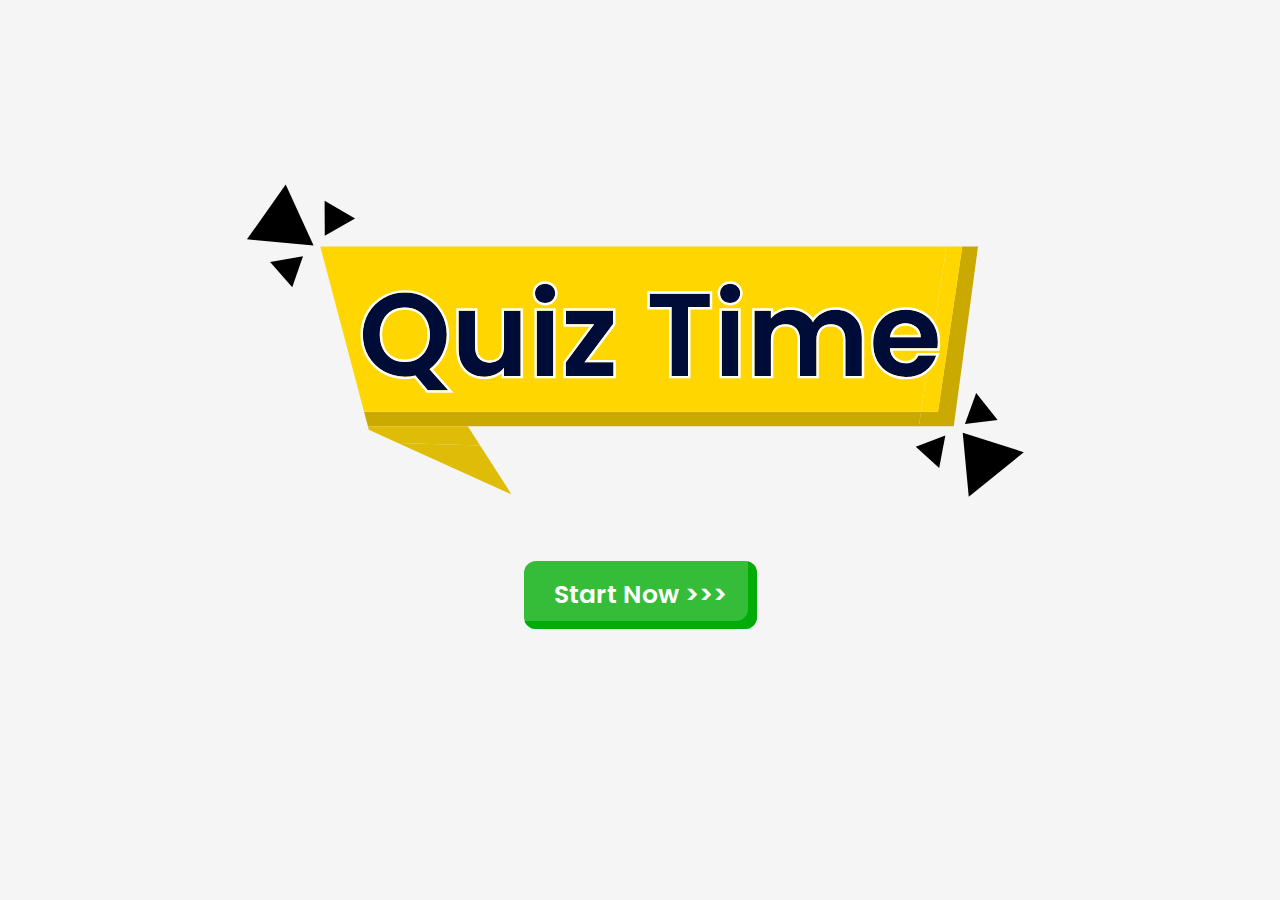
<file: index.html>
<!DOCTYPE html>
<html lang="en">

<head>
    <meta charset="UTF-8">
    <meta name="viewport" content="width=device-width, initial-scale=1.0">
    <title>Quiz Time | Home</title>
    <link rel="stylesheet" href="style.css">
    <link rel="shortcut icon" href="images/correct.svg" type="image/x-icon">
    <link
        href="https://fonts.googleapis.com/css?family=Poppins:100,100italic,200,200italic,300,300italic,regular,italic,500,500italic,600,600italic,700,700italic,800,800italic,900,900italic"
        rel="stylesheet" />
</head>

<body>
    <main>
        <figcaption class="image">
            <img src="images/Group 4.svg" alt="Quiz Time" draggable="false">
        </figcaption>
        <button class="btn">Start Now >>></button>

        <p id="score"></p>
    </main>

    <script>
        document.querySelector('.btn').addEventListener('click', () => location.assign('quiz.html'));

        const score = document.querySelector('#score');
        let scoreBoard = localStorage.getItem('score');

        if(!scoreBoard){
            score.innerHTML = '';
        }else{
            score.innerHTML = 'Your highScore is ' + scoreBoard + ';';
        }
    </script>
</body>

</html>
</file>
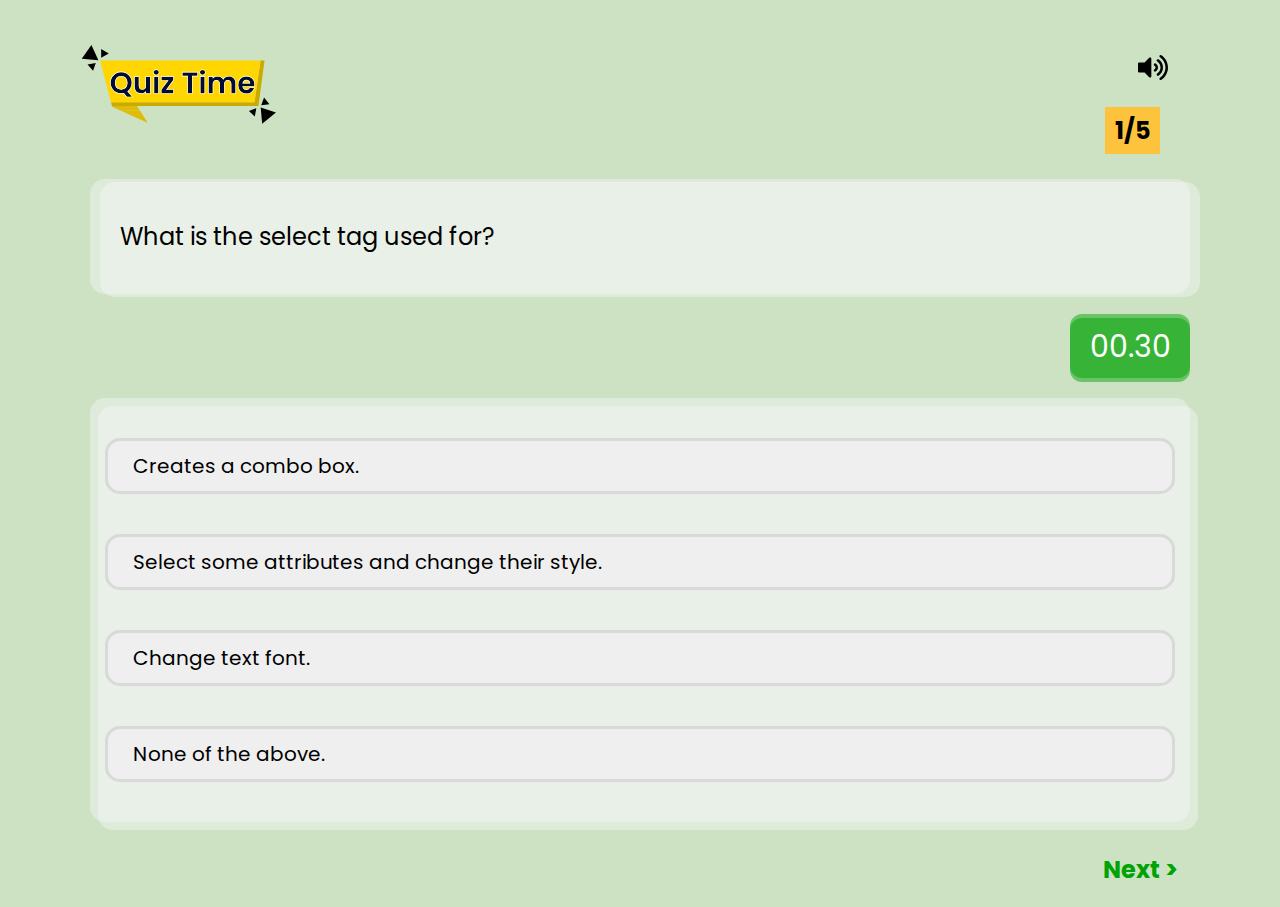
<file: quiz.html>
<!DOCTYPE html>
<html lang="en">

<head>
    <meta charset="UTF-8">
    <meta name="viewport" content="width=device-width, initial-scale=1.0">
    <title>Quiz Time | Quiz game</title>
    <link rel="stylesheet" href="style-quiz.css">
    <link rel="shortcut icon" href="images/correct.svg" type="image/x-icon">
    <link href="https://fonts.googleapis.com/css?family=Poppins:100,100italic,200,200italic,300,300italic,regular,italic,500,500italic,600,600italic,700,700italic,800,800italic,900,900italic" rel="stylesheet" />
    <script src="quiz.js" defer></script>
</head>

<body>
    <header>
        <div class="logo">
            <img src="images/Group 4.svg" alt="quiz Time">
        </div>
        <nav>
            <div class="audio"></div>
            <div class="score">1/5</div>
        </nav>
    </header>
    <main class="container">
        <div class="question-box"></div>
        <div class="box">
            <div class="timer"><span>00.30</span></div>
        </div>
        <div class="option-box">
            <button class="option" data-number="1"></button>
            <button class="option" data-number="2"></button>
            <button class="option" data-number="3"></button>
            <button class="option" data-number="4"></button>
        </div>
        <div class="box">
            <button class="btn-next">next ></button>
        </div>
        <audio id="correct" src="audio/correct-156911.mp3" controls></audio>
        <audio id="incorrect" src="audio/wrong-47985.mp3" controls></audio>
    </main>
</body>

</html>
</file>
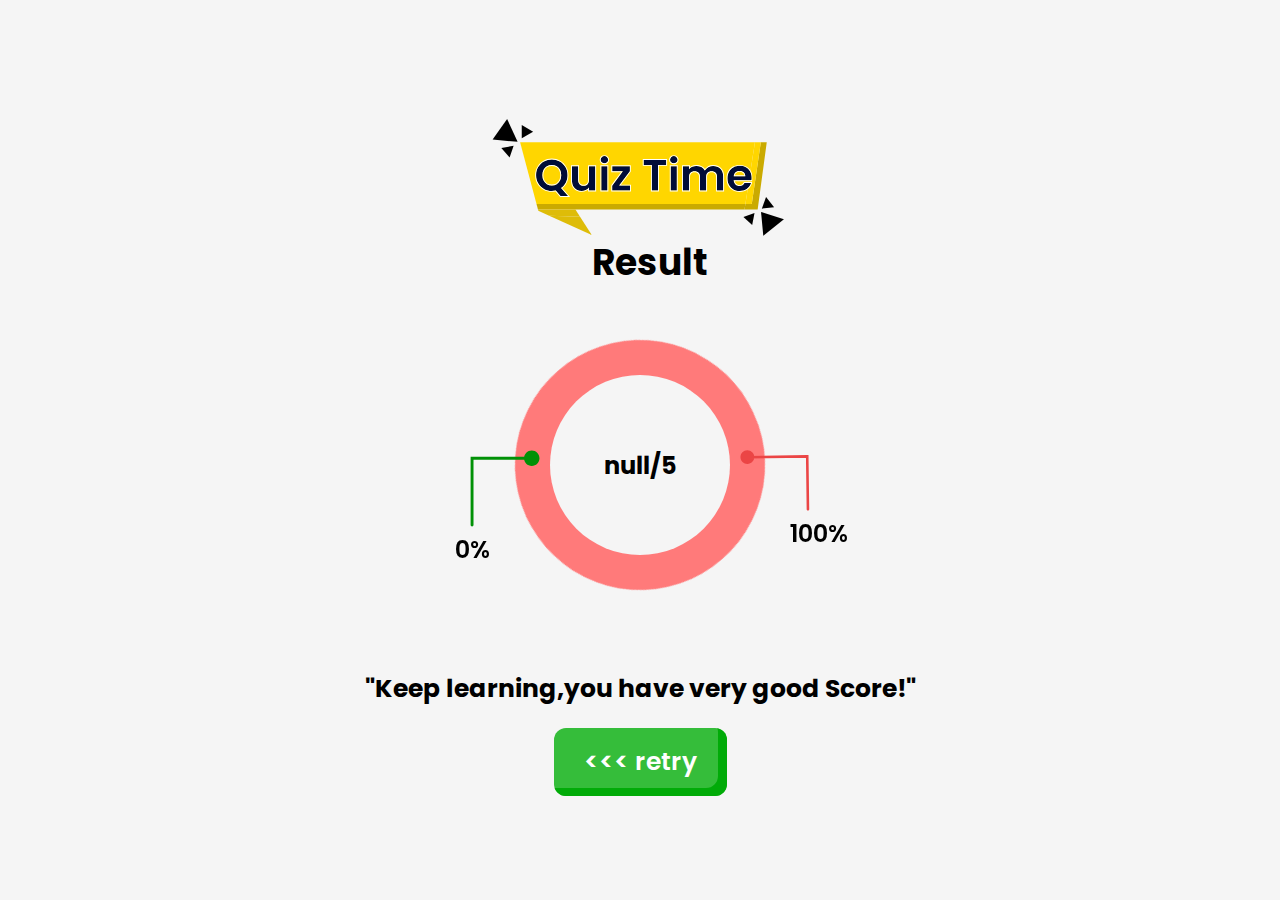
<file: result.html>
<!DOCTYPE html>
<html lang="en">

<head>
    <meta charset="UTF-8">
    <meta name="viewport" content="width=device-width, initial-scale=1.0">
    <title>Quiz Time | Result</title>
    <link rel="stylesheet" href="style.css">
    <link rel="shortcut icon" href="images/correct.svg" type="image/x-icon">
    <link
        href="https://fonts.googleapis.com/css?family=Poppins:100,100italic,200,200italic,300,300italic,regular,italic,500,500italic,600,600italic,700,700italic,800,800italic,900,900italic"
        rel="stylesheet" />
    <style>
        body {
            flex-direction: column;
            font-family: 'Poppins', sans-serif;
        }

        .heading {
            display: flex;
            flex-direction: column;
            align-items: center;
            font-size: 24px;
        }

        .img-heading {
            width: 300px;
            height: 150px;
        }

        h2 {
            margin-top: -20px;
            margin-left: 20px;
        }

        .graph-result-container {
            position: relative;
        }

        .result-pie-graph {
            margin-top: 50px;
            width: 250px;
            height: 250px;
            border-radius: 50%;
            display: flex;
            align-items: center;
            justify-content: center;
            transform: rotateY(180deg);
            background: conic-gradient(rgba(53, 189, 58, 1) 300deg, rgba(255, 122, 122, 1) 0deg);
        }

        .pie-circle {
            width: 180px;
            height: 180px;
            background-color: #f5f5f5;
            border-radius: 50%;
            transform: rotateY(-180deg);
            display: inherit;
            align-items: inherit;
            justify-content: inherit;
        }

        .pie-circle h2 {
            margin: 0;
        }

        .correct-result {
            position: absolute;
            top: 160px;
            left: -45px;
            display: flex;
            flex-direction: column;
            width: 50%;
        }

        img {
            width: 70px;
        }

        .incorrect-result {
            position: absolute;
            top: 160px;
            right: -100px;
            display: flex;
            flex-direction: column;
            width: 50%;
        }

        .correct-result span,
        .incorrect-result span {
            font-size: 24px;
        }

        .correct-result span {
            position: relative;
            left: -15px;
            top: 5px;
            font-weight: 600;
        }

        .incorrect-result span {
            position: relative;
            left: 50px;
            top: 5px;
            font-weight: 600;
        }

        .btn-retry {
            margin-top: 20px;
        }

        .statement {
            margin-top: 80px;
            font-size: 25px;
            font-weight: 700;
        }

        @media (max-width: 670px) {
            .img-heading {
                width: 220px;
            }

            .heading h2 {
                font-size: 18px;
            }

            .result-pie-graph {
                width: 160px;
                height: 160px;
            }

            .pie-circle {
                width: 100px;
                height: 100px;
            }

            .pie-circle h2 {
                font-size: 14px;
            }

            img {
                width: 40px;
                margin: auto;
            }

            .correct-result {
                top: 125px;
                left: -45px;
            }

            .incorrect-result {
                top: 125px;
                right: -45px;
            }

            .correct-result span,
            .incorrect-result span {
                font-size: 12px;
                text-align: center;
            }

            .incorrect-result span {
                text-align: start;
            }

            .statement {
                font-size: 18px;
                text-align: center;
            }
        }

        @media (max-width: 550px) {
            .statement {
                font-size: 14px;
            }
        }
    </style>
    <script src="result.js" defer></script>
</head>

<body>
    <div class="heading">
        <img class="img-heading" src="images/Group 4.svg" alt="Group">
        <h2>Result</h2>
    </div>

    <div class="graph-result-container">
        <div class="result-pie-graph">
            <div class="pie-circle">
                <h2>22/25</h2>
            </div>
        </div>
        <div class="correct-result">
            <img src="images/Vector 4.svg" alt="">
            <span>70%</span>
        </div>
        <div class="incorrect-result">
            <img src="images/Vector 5.svg" alt="">
            <span>30%</span>
        </div>
    </div>

    <p class="statement"></p>
    <button class="btn btn-retry"> <<< retry</button>
</body>

</html>
</file>
<file: style.css>
* {
    margin: 0;
    padding: 0;
    box-sizing: border-box;
    font-family: 'poppins', sans-serif;
}

body {
    min-height: 100vh;
    display: flex;
    justify-content: center;
    align-items: center;
    background-color: #F5F5F5;
}

main {
    display: flex;
    flex-direction: column;
    align-items: center;
    gap: 40px;
    margin-top: -80px;
}

.image {
    margin-top: 10%;
    max-width: 800px;
    width: 100%;
    object-fit: cover;
    object-position: center;
}

.image img {
    width: 100%;
}

.btn {
    padding: 15px 30px;
    font-size: 25px;
    font-weight: 600;
    border-radius: 12px;
    box-shadow: inset -9px -8px 0 0 #01AB08;
    border: none;
    cursor: pointer;
    color: #fff;
    background-color: #35BD3A;
}

.btn:active{
    box-shadow: inset -4px -6px 0 0 #46a249;
}

.btn:hover{
    opacity: 0.8;
}
.btn a{
    text-decoration: none;
    color: #fff;
}

#score{
    font-family: sans-serif;
    font-size: 20px;
    font-weight: 700;
    margin-top: 50px;
}

@media (max-width: 980px) {
    .image {
        max-width: 500px;
    }
}

@media (max-width: 610px) {
    .image {
        max-width: 300px;
    }

    .btn {
        padding: 11px 20px;
        font-size: 18px;
    }
}
</file>
<file: style-quiz.css>
* {
    margin: 0;
    padding: 0;
    box-sizing: border-box;
    font-family: 'poppins', sans-serif;
}

:root{
    --timer-bg-color: rgba(0, 163, 5, 0.48);
    --body-bg-color: #CCE2C2;
    --btn-color: hsla(122, 100%, 32%);
}

body{
    background-color: var(--body-bg-color);
}

header{
    display: flex;
    justify-content: space-between;
    align-items: center;
    max-width: 1200px;
    width: 100%;
    margin-inline: auto;
    padding: 25px 40px;
}

.logo{
    max-width: 200px;
    object-fit: cover;
    object-position: center;
}

nav{
    display: flex;
    flex-direction: column;
    align-items: center;
    gap: 20px;
    margin-top: 30px;
}

.audio{
    max-width: 30px;
    cursor: pointer;
}

.logo img,.audio img{
    width: 100%;
}

.score{
    background-color: #FEC33D;
    padding: 6px 10px;
    font-size: 24px;
    font-weight: 700;
    margin-right: 40px;
}

.container{
    margin-inline: 40px;
    display: flex;
    flex-direction: column;
}

.question-box{
    background-color: rgba(245, 245, 245, 0.48);
    padding: 40px 30px;
    border-radius: 15px;
    font-size: 24px;
    max-width: 1100px;
    width: 100%;
    margin-inline: auto;
    position: relative;
}

.question-box::before{
    content: "";
    position: absolute;
    width: 100%;
    height: 100%;
    border-radius: 15px;
    top: 3px;
    left: 10px;
    z-index: -1;
    background-color: rgba(245, 245, 245, 0.48);
}

.box{
    max-width: 1100px;
    width: 100%;
    margin-inline: auto;
    display: flex;
    justify-content: flex-end;
    align-items: center;
}

.timer{
    width: 120px;
    font-size: 30px;
    margin-top: 20px;
    padding: 8px 10px;
    padding-top: 10px;
    background-color: var(--timer-bg-color);
    color: #fff;
    display: flex;
    align-items: center;
    justify-content: center;
    position: relative;
    border-radius: 12px;
}

.timer::before{
    content: '';
    position: absolute;
    top: 4px;
    left: 0;
    width: 100%;
    height: 100%;
    border-radius: 12px;
    z-index: -1;
    background-color: var(--timer-bg-color);
}

.option-box{
    margin-top: 20px;
    margin-bottom: 30px;
    border-radius: 15px;
    padding: 20px 15px;
    max-width: 1100px;
    width: 100%;
    margin-inline: auto;
    position: relative;
    background-color: rgba(245, 245, 245, 0.48);
}

.option-box::before{
    content: '';
    position: absolute;
    width: 100%;
    height: 100%;
    top: 8px;
    left: 8px;
    border-radius: 15px;
    z-index: -1;
    background-color: rgba(245, 245, 245, 0.48);
}

.option{
    border-radius: 15px;
    padding: 10px 25px;
    margin: 20px auto;
    font-size: 20px;
    width: 100%;
    text-align: left;
    cursor: pointer;
    color: black;
    position: relative;
    border: 3px solid rgba(217, 217, 217, 1);
}
 
audio{
    display: none;
}


.btn-next{
    background-color: transparent;
    width: 100px;
    margin-bottom: 20px;
    align-self: flex-end;
    font-size: 24px;
    color: var(--btn-color);
    border: none;
    cursor: pointer;
    text-transform: capitalize;
    font-weight: 700;
}

.btn-next:hover{
    text-decoration: underline;
}

.Correct{
    border: 3px solid hsla(122, 100%, 32%);
}

.Incorrect{
    border: 3px solid rgb(197, 13, 0,0.6);
}

.display-icon{
    position: absolute;
    right: 35px;
    top: 10px;
}

.stat{
    position: absolute;
    right: 80px;
}

@media (max-width: 850px) {
    .stat{
        display: none;
    }
}

@media (max-width: 710px) {
    .question-box{
        font-size: 16px;
    }
    .option{
        font-size: 12px;
        padding-right: 30%;
    }
    .display-icon {
        position: absolute;
        right: 15px;
        top: 5px;
    }
    .stat {
        display: block;
        position: absolute;
        right: 50px;
        top: 12px;
        font-size: 10px;
    }
    .logo{
        max-width: 100px;
    }
    .audio{
        width: 18px;
    }
    .score{
        font-size: 12px;
        margin: auto;
    }
    .timer{
        font-size: 20px;
        width: 75px;
    }
    .btn-next{
        font-size: 18px;
    }
}

@media (max-width: 600px) {
    .stat{
        display: none;
    }
}
</file>
